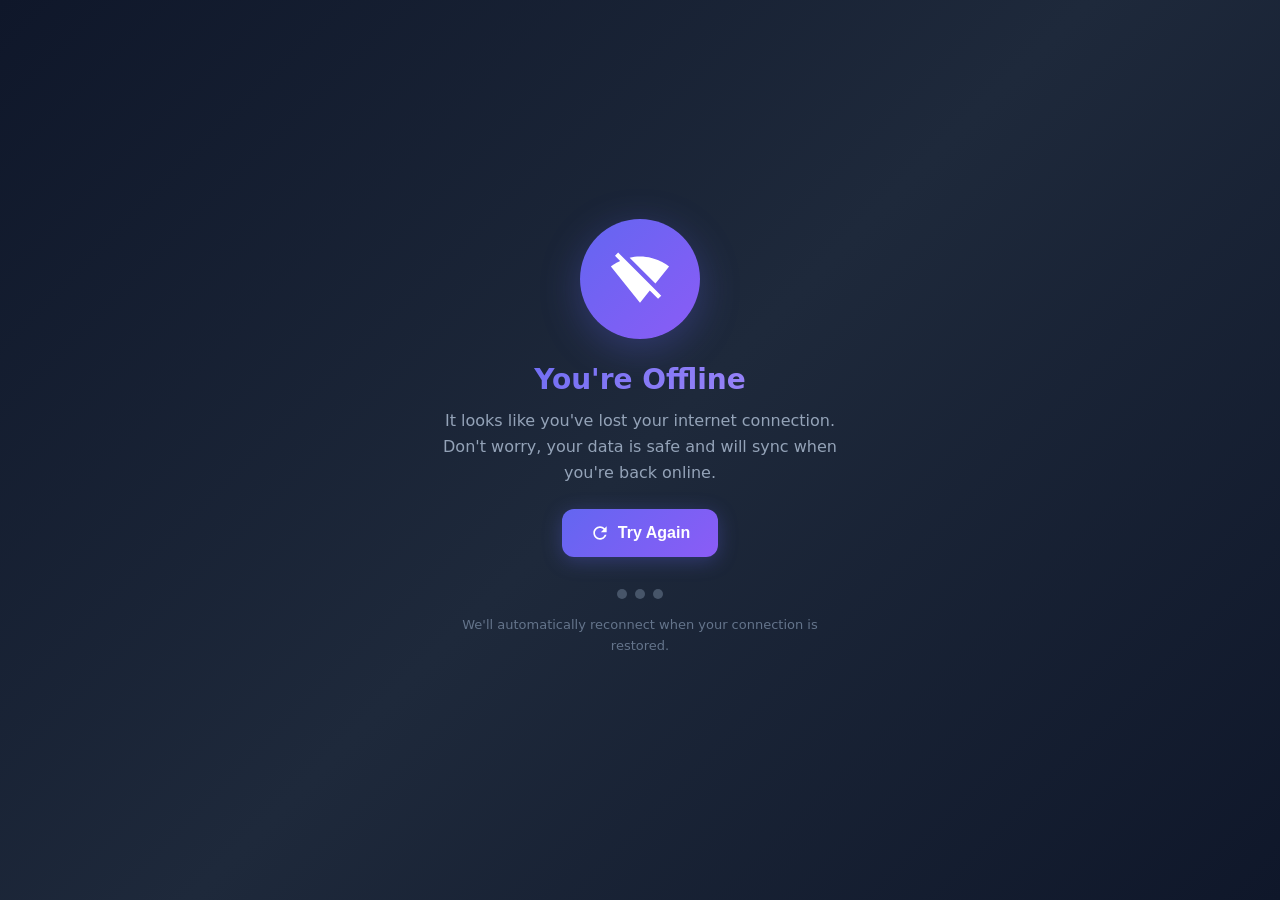
<file: offline.html>
<!DOCTYPE html>
<html lang="en">
<head>
    <meta charset="UTF-8">
    <meta name="viewport" content="width=device-width, initial-scale=1.0">
    <title>Offline - IJ Education System</title>
    <style>
        * {
            margin: 0;
            padding: 0;
            box-sizing: border-box;
        }

        body {
            font-family: 'Segoe UI', system-ui, -apple-system, sans-serif;
            background: linear-gradient(135deg, #0f172a 0%, #1e293b 50%, #0f172a 100%);
            min-height: 100vh;
            display: flex;
            align-items: center;
            justify-content: center;
            color: #e2e8f0;
            padding: 20px;
            overflow: hidden;
        }

        .offline-container {
            text-align: center;
            max-width: 400px;
            animation: fadeIn 0.8s ease-out;
        }

        @keyframes fadeIn {
            from {
                opacity: 0;
                transform: translateY(20px);
            }
            to {
                opacity: 1;
                transform: translateY(0);
            }
        }

        .offline-icon {
            width: 120px;
            height: 120px;
            margin: 0 auto 24px;
            background: linear-gradient(135deg, #6366f1 0%, #8b5cf6 100%);
            border-radius: 50%;
            display: flex;
            align-items: center;
            justify-content: center;
            box-shadow: 0 10px 40px rgba(99, 102, 241, 0.3);
            animation: pulse 2s infinite;
        }

        @keyframes pulse {
            0%, 100% {
                box-shadow: 0 10px 40px rgba(99, 102, 241, 0.3);
            }
            50% {
                box-shadow: 0 10px 60px rgba(99, 102, 241, 0.5);
            }
        }

        .offline-icon svg {
            width: 60px;
            height: 60px;
            fill: white;
        }

        h1 {
            font-size: 28px;
            font-weight: 700;
            margin-bottom: 12px;
            background: linear-gradient(135deg, #6366f1 0%, #a78bfa 100%);
            -webkit-background-clip: text;
            -webkit-text-fill-color: transparent;
            background-clip: text;
        }

        p {
            color: #94a3b8;
            font-size: 16px;
            line-height: 1.6;
            margin-bottom: 24px;
        }

        .retry-btn {
            display: inline-flex;
            align-items: center;
            gap: 8px;
            background: linear-gradient(135deg, #6366f1 0%, #8b5cf6 100%);
            color: white;
            border: none;
            padding: 14px 28px;
            border-radius: 12px;
            font-size: 16px;
            font-weight: 600;
            cursor: pointer;
            transition: all 0.3s ease;
            box-shadow: 0 4px 20px rgba(99, 102, 241, 0.3);
        }

        .retry-btn:hover {
            transform: translateY(-2px);
            box-shadow: 0 6px 30px rgba(99, 102, 241, 0.4);
        }

        .retry-btn:active {
            transform: translateY(0);
        }

        .retry-btn svg {
            width: 20px;
            height: 20px;
            fill: currentColor;
        }

        .status-dots {
            display: flex;
            justify-content: center;
            gap: 8px;
            margin-top: 32px;
        }

        .dot {
            width: 10px;
            height: 10px;
            border-radius: 50%;
            background: #475569;
            animation: dotPulse 1.5s infinite;
        }

        .dot:nth-child(2) {
            animation-delay: 0.2s;
        }

        .dot:nth-child(3) {
            animation-delay: 0.4s;
        }

        @keyframes dotPulse {
            0%, 100% {
                opacity: 0.3;
                transform: scale(1);
            }
            50% {
                opacity: 1;
                transform: scale(1.2);
            }
        }

        .auto-retry-msg {
            color: #64748b;
            font-size: 13px;
            margin-top: 16px;
        }
    </style>
</head>
<body>
    <div class="offline-container">
        <div class="offline-icon">
            <svg xmlns="http://www.w3.org/2000/svg" viewBox="0 0 24 24">
                <path d="M23.64 7c-.45-.34-4.93-4-11.64-4-1.5 0-2.89.19-4.15.48L18.18 13.8 23.64 7zm-6.6 8.22L3.27 1.44 2 2.72l2.05 2.06C1.91 5.76.59 6.82.36 7l11.63 14.49.01.01.01-.01 3.9-4.86 3.32 3.32 1.27-1.27-3.46-3.46z"/>
            </svg>
        </div>
        <h1>You're Offline</h1>
        <p>It looks like you've lost your internet connection. Don't worry, your data is safe and will sync when you're back online.</p>
        <button class="retry-btn" onclick="location.reload()">
            <svg xmlns="http://www.w3.org/2000/svg" viewBox="0 0 24 24">
                <path d="M17.65 6.35C16.2 4.9 14.21 4 12 4c-4.42 0-7.99 3.58-7.99 8s3.57 8 7.99 8c3.73 0 6.84-2.55 7.73-6h-2.08c-.82 2.33-3.04 4-5.65 4-3.31 0-6-2.69-6-6s2.69-6 6-6c1.66 0 3.14.69 4.22 1.78L13 11h7V4l-2.35 2.35z"/>
            </svg>
            Try Again
        </button>
        <div class="status-dots">
            <div class="dot"></div>
            <div class="dot"></div>
            <div class="dot"></div>
        </div>
        <p class="auto-retry-msg">We'll automatically reconnect when your connection is restored.</p>
    </div>

    <script>
        // Auto-retry when online
        window.addEventListener('online', () => {
            location.reload();
        });

        // Check connection status periodically
        setInterval(() => {
            if (navigator.onLine) {
                location.reload();
            }
        }, 5000);
    </script>
</body>
</html>
</file>
